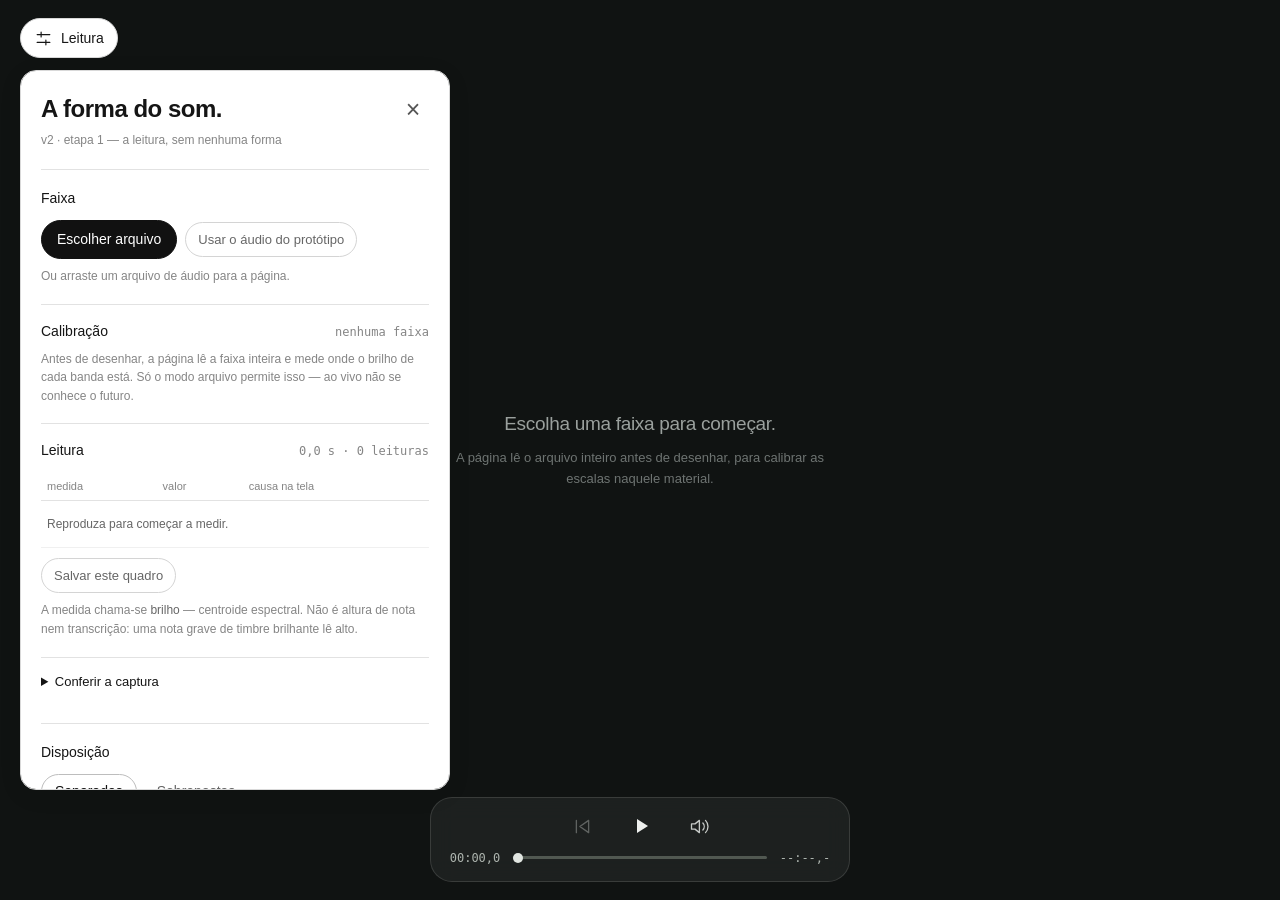
<file: forma-do-som-v2/index.html>
<!doctype html>
<html lang="pt-BR">
<head>
<meta charset="utf-8">
<meta name="viewport" content="width=device-width,initial-scale=1">
<title>A forma do som — v2</title>
<!-- A página do protótipo mora em visual/. Este arquivo existe para que a raiz
     do repositório tenha um index: sem ele, Vercel e GitHub Pages respondem 404
     em "/", porque servem a raiz e não a subpasta. -->
<meta http-equiv="refresh" content="0; url=visual/">
<link rel="canonical" href="visual/">
<style>
  :root { color-scheme: dark }
  body { margin:0; min-height:100vh; display:grid; place-items:center;
         background:#111; color:#eee; font:400 15px/1.6 -apple-system,system-ui,sans-serif;
         padding:24px; text-align:center }
  a { color:#eee }
</style>
</head>
<body>
  <p>Abrindo o protótipo… <a href="visual/">entrar agora</a></p>
</body>
</html>
</file>
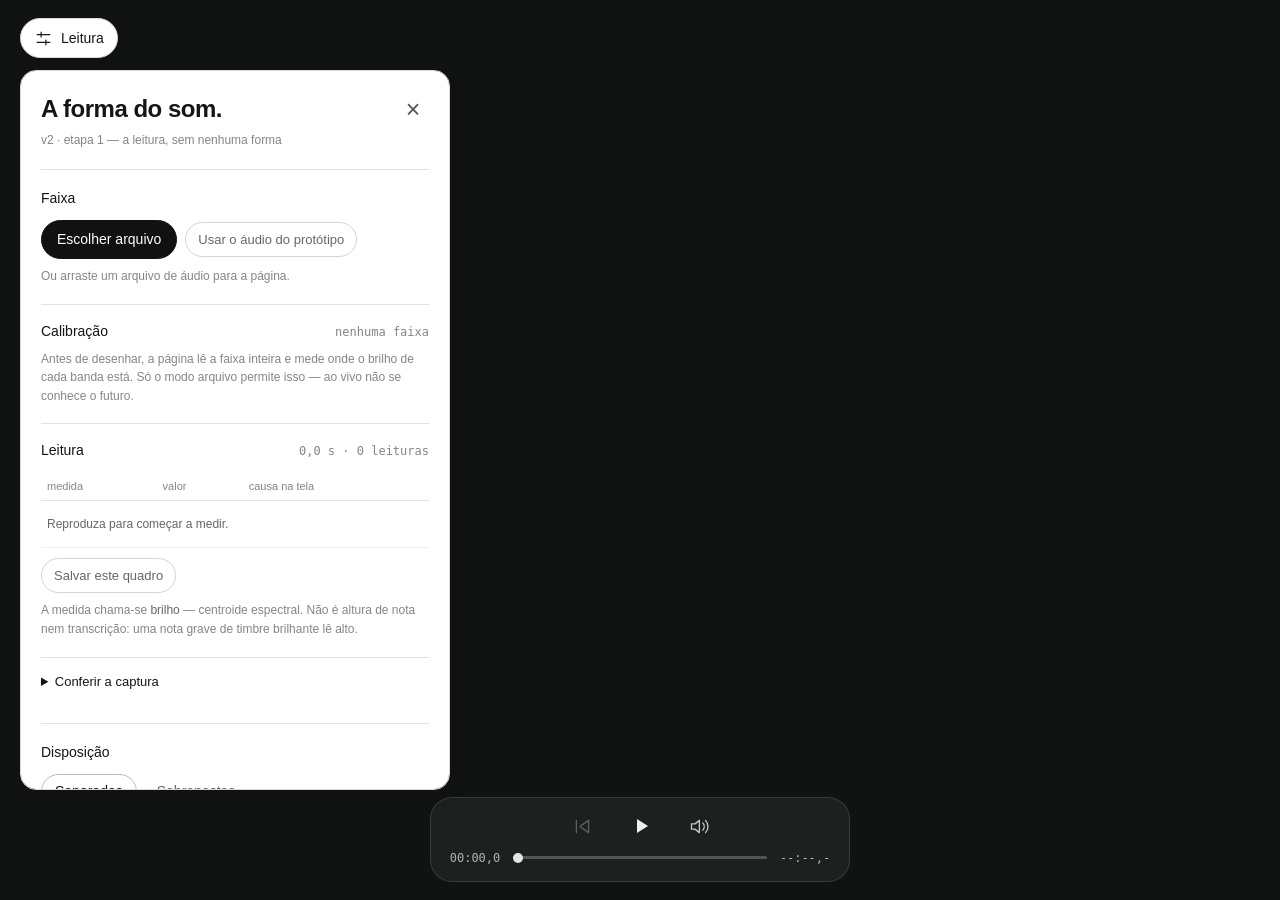
<file: forma-do-som-v2/visual/index.html>
<!doctype html>
<html lang="pt-BR">
<head>
<meta charset="utf-8">
<meta name="viewport" content="width=device-width,initial-scale=1">
<title>A forma do som — v2 · etapa 1</title>
<link rel="stylesheet" href="estilo.css">
</head>
<body>

<button id="alternar-painel" class="alternar-painel" type="button" aria-controls="painel" aria-expanded="true">
  <svg viewBox="0 0 24 24" aria-hidden="true"><path d="M4 7h16M4 17h16M9 4v6M15 14v6"/></svg><span>Leitura</span>
</button>

<aside id="painel" class="painel" aria-label="Painel de leitura">
  <header class="cabecalho-painel">
    <h1>A forma do som.</h1>
    <button id="fechar-painel" type="button" aria-label="Ocultar painel">×</button>
  </header>
  <p class="etapa">v2 · etapa 1 — a leitura, sem nenhuma forma</p>

  <div class="grupo">
    <span class="rotulo">Faixa</span>
    <div class="envio">
      <label class="botao-arquivo" for="arquivo">Escolher arquivo</label>
      <input id="arquivo" type="file" accept="audio/*" class="sr-only">
      <button type="button" id="usar-exemplo" class="botao-texto">Usar o áudio do protótipo</button>
    </div>
    <p class="nota" id="nome-faixa">Ou arraste um arquivo de áudio para a página.</p>
  </div>

  <div class="grupo" id="grupo-calibracao">
    <div class="titulo-grupo"><span class="rotulo">Calibração</span>
      <span class="medidor" id="estado-calibracao">nenhuma faixa</span></div>
    <dl class="calibracao" id="dados-calibracao"></dl>
    <p class="nota">Antes de desenhar, a página lê a faixa inteira e mede onde o brilho de
      cada banda está. Só o modo arquivo permite isso — ao vivo não se conhece o futuro.</p>
  </div>

  <div class="grupo">
    <div class="titulo-grupo">
      <span class="rotulo">Leitura</span>
      <span class="medidor"><span id="relogio-leitura">0,0 s</span> · <span id="contagem-quadros">0 leituras</span></span>
    </div>
    <table class="leitura">
      <thead><tr><th>medida</th><th>valor</th><th>causa na tela</th></tr></thead>
      <tbody id="tabela-leitura"><tr><td colspan="3" class="vazio">Reproduza para começar a medir.</td></tr></tbody>
    </table>
    <div class="envio"><button type="button" id="salvar-quadro" class="botao-texto">Salvar este quadro</button></div>
    <p class="nota">A medida chama-se <strong>brilho</strong> — centroide espectral. Não é altura de nota
      nem transcrição: uma nota grave de timbre brilhante lê alto.</p>
  </div>

  <details class="conferencia">
    <summary>Conferir a captura</summary>
    <dl id="dados-captura"><div><dt>estado</dt><dd>aguardando</dd></div></dl>
    <p class="nota">Compare com o medido em 18/09: o brilho da faixa média-aguda deve ficar
      entre cerca de 855 e 2.913 Hz, e os ataques em torno de 1,6 por segundo.</p>
  </details>

  <div class="grupo">
    <span class="rotulo">Disposição</span>
    <div class="seletor" id="composicao" role="group" aria-label="Disposição das formas">
      <button type="button" data-composicao="separadas" aria-pressed="true">Separadas</button>
      <button type="button" data-composicao="sobrepostas" aria-pressed="false">Sobrepostas</button>
    </div>
    <p class="nota" id="nota-composicao"></p>
  </div>

  <div class="grupo">
    <span class="rotulo">Simetria</span>
    <div class="seletor" id="assimetria" role="group" aria-label="Simetria do contorno">
      <button type="button" data-assimetria="simetrica" aria-pressed="false">Simétrica</button>
      <button type="button" data-assimetria="ornamento" aria-pressed="false">Ornamento</button>
      <button type="button" data-assimetria="medida" aria-pressed="true">Medida</button>
    </div>
    <div class="linha-controle" id="linha-forca">
      <label for="forca-assimetria">Força do desvio</label><output id="valor-forca">0,70</output>
    </div>
    <input id="forca-assimetria" type="range" min="0" max="1.2" step="0.05" value="0.7">
    <p class="nota" id="nota-assimetria"></p>
  </div>

  <div class="grupo">
    <div class="linha-controle"><label for="volume">Volume de escuta</label><output id="valor-volume">60%</output></div>
    <input id="volume" type="range" min="0" max="1" step="0.01" value="0.6">
    <p class="nota">O volume de escuta não altera a leitura.</p>
  </div>
</aside>

<main id="palco">
  <div class="campo" id="campo">
    <canvas id="tela" width="1920" height="1080" role="img"
            aria-label="Duas formas abstratas reagindo ao som"></canvas>
    <p class="aviso-campo" id="aviso-campo">
      <span>Escolha uma faixa para começar.</span>
      <small>A página lê o arquivo inteiro antes de desenhar, para calibrar as escalas naquele material.</small>
    </p>
  </div>
  <div class="alvo-arraste" id="alvo-arraste" hidden><span>Solte o arquivo de áudio</span></div>
</main>

<div class="transporte" id="transporte" role="group" aria-label="Reprodução">
  <div class="botoes">
    <button id="recomecar" class="icone" type="button" aria-label="Voltar ao início" disabled>
      <svg viewBox="0 0 24 24" aria-hidden="true"><path d="M5 5v14M19 5l-10 7 10 7Z"/></svg></button>
    <button id="tocar" class="icone tocar" type="button" aria-label="Reproduzir">
      <svg viewBox="0 0 24 24" aria-hidden="true"><path id="icone-play" d="m9 5 11 7-11 7Z"/><path id="icone-pause" d="M8 5v14M16 5v14" hidden/></svg></button>
    <button id="mudo" class="icone" type="button" aria-label="Silenciar" aria-pressed="false">
      <svg viewBox="0 0 24 24" aria-hidden="true"><path d="M4 9h4l5-4v14l-5-4H4Z"/><path id="icone-som" d="M17 8a6 6 0 0 1 0 8M20 5a10 10 0 0 1 0 14"/><path id="icone-mudo" d="m17 9 5 6m0-6-5 6" hidden/></svg></button>
  </div>
  <div class="linha-tempo">
    <time id="tempo">00:00,0</time>
    <label for="posicao" class="sr-only">Posição do áudio</label>
    <input type="range" id="posicao" min="0" max="100" step="0.1" value="0">
    <span id="duracao">--:--,-</span>
  </div>
</div>

<p id="mensagem" role="status" aria-live="polite" class="mensagem"></p>
<audio id="audio" preload="auto" crossorigin="anonymous"></audio>

<script src="config.js"></script>
<script src="leitura.js"></script>
<script src="pre-analise.js"></script>
<script src="forma.js"></script>
<script src="painel.js"></script>
<script src="pagina.js"></script>
</body>
</html>
</file>
<file: forma-do-som-v2/visual/estilo.css>
/* Layout herdado do v1: painel branco à esquerda, campo #101312, transporte
   discreto embaixo. Só a casca; o conteúdo do painel é outro. */
:root{color-scheme:light;--texto:#151515;--secundario:#666;--sutil:#858585;--linha:#e2e2e2;
      --campo:#101312;--forma:#cccccc;--mono:ui-monospace,SFMono-Regular,Consolas,monospace}
*{box-sizing:border-box}
html,body{width:100%;height:100%;overflow:hidden}
body{margin:0;background:var(--campo);color:var(--texto);
     font:16px/1.5 -apple-system,BlinkMacSystemFont,"Segoe UI",sans-serif}
button,input{font:inherit}button{cursor:pointer;color:inherit}
button:disabled{opacity:.4;cursor:default}
button:focus-visible,input:focus-visible,summary:focus-visible{outline:2px solid #555;outline-offset:4px}
[hidden]{display:none!important}
.sr-only{position:absolute;width:1px;height:1px;overflow:hidden;clip:rect(0,0,0,0)}

/* palco 16:9 */
#palco{position:fixed;inset:0;display:grid;place-items:center}
.campo{width:min(100vw,177.7778dvh);aspect-ratio:16/9;max-height:100dvh;background:var(--campo);
       position:relative;display:grid;place-items:center}
#tela{position:absolute;inset:0;width:100%;height:100%;object-fit:contain}
.envio{display:flex;gap:8px;align-items:center;flex-wrap:wrap;margin-top:10px}
.botao-arquivo{display:inline-flex;align-items:center;background:#111;color:#fff;border:1px solid #111;
  border-radius:22px;padding:8px 15px;font-size:14px;cursor:pointer}
.botao-arquivo:hover{background:#333}
.botao-texto{background:none;border:1px solid #d4d4d4;border-radius:22px;padding:7px 12px;font-size:13px;
  color:var(--secundario)}
.botao-texto:hover{background:#f3f3f3;border-color:#999}
dl.calibracao{margin:12px 0 0;font-size:12px}
dl.calibracao:empty{display:none}
dl.calibracao>div{display:flex;justify-content:space-between;gap:10px;margin:5px 0}
dl.calibracao dt{color:var(--secundario)}
dl.calibracao dd{margin:0;font-family:var(--mono);font-variant-numeric:tabular-nums}
.alvo-arraste{position:fixed;inset:0;z-index:50;display:grid;place-items:center;
  background:#101312e8;color:#cfd4d1;font-size:20px;border:3px dashed #4a524e}
.aviso-campo{display:flex;flex-direction:column;gap:10px;text-align:center;color:#6e7472;
             margin:0;padding:24px;max-width:460px}
.aviso-campo span{font-size:19px;letter-spacing:-.3px;color:#9aa09d}
.aviso-campo small{font-size:13px;line-height:1.6}

/* botão e painel */
.alternar-painel{position:fixed;z-index:30;top:18px;left:20px;display:flex;align-items:center;gap:8px;
  padding:8px 13px;min-height:40px;background:#fff;color:#171717;border:1px solid #d7d7d7;border-radius:22px;font-size:14px}
.alternar-painel svg{width:19px;height:19px;fill:none;stroke:currentColor;stroke-width:1.5;stroke-linecap:round}
.painel{position:fixed;z-index:25;top:70px;left:20px;bottom:110px;width:430px;max-width:calc(100vw - 40px);
  overflow:auto;overscroll-behavior:contain;scrollbar-width:thin;background:#fff;border:1px solid #d9d9d9;
  border-radius:16px;padding:20px;box-shadow:0 5px 24px #00000012}
.cabecalho-painel{display:flex;justify-content:space-between;align-items:center;gap:12px}
.cabecalho-painel h1{font:600 19px/1.3 inherit;letter-spacing:-.5px;margin:0}
.cabecalho-painel button{background:none;border:0;padding:0;width:32px;height:32px;border-radius:16px;
  font-size:25px;font-weight:300;line-height:1;color:#555}
.cabecalho-painel button:hover{background:#f0f0f0}
.etapa{font-size:12px;color:var(--sutil);margin:4px 0 20px}

.grupo{border-top:1px solid var(--linha);padding-top:16px;margin-bottom:18px}
.titulo-grupo{display:flex;align-items:baseline;justify-content:space-between;gap:12px}
.rotulo{font-size:14px;font-weight:500}
.medidor{font:12px var(--mono);color:var(--sutil);font-variant-numeric:tabular-nums}
.nota{font-size:12px;line-height:1.55;color:var(--sutil);margin:8px 0 0}
.nota strong{font-weight:500;color:var(--secundario)}
.seletor{display:flex;gap:6px;margin-top:10px}
.seletor button{border:1px solid transparent;border-radius:20px;background:transparent;color:var(--secundario);
  padding:6px 13px;font-size:14px}
.seletor button:hover{background:#f3f3f3}
.seletor button[aria-pressed=true]{color:var(--texto);border-color:#bdbdbd;background:#fff}

/* tabela de leitura */
table.leitura{width:100%;border-collapse:collapse;margin-top:12px;font-size:12px;
  font-variant-numeric:tabular-nums}
table.leitura th,table.leitura td{text-align:left;padding:5px 6px;border-bottom:1px solid #f0f0f0;vertical-align:top}
table.leitura thead th{font-weight:500;color:var(--sutil);font-size:11px;text-transform:lowercase;
  border-bottom:1px solid var(--linha)}
table.leitura tr.secao th{font-weight:600;color:var(--texto);font-size:11px;text-transform:uppercase;
  letter-spacing:.04em;padding:12px 6px 4px;border-bottom:0}
table.leitura tr.secao small{font-weight:400;text-transform:none;letter-spacing:0;color:var(--sutil);margin-left:6px}
table.leitura tbody td:first-child{color:var(--secundario);white-space:nowrap}
table.leitura tbody td:first-child small{color:var(--sutil);font-size:10px}
table.leitura td small{display:block;font-family:inherit;font-size:10px;color:var(--sutil);white-space:nowrap;font-weight:400}
table.leitura td.causa{text-align:right}
table.leitura td.causa b{font-family:var(--mono);font-weight:500}
table.leitura small.parcial{color:#9a6a00}
table.leitura small.sem-confianca{color:#a33}
table.leitura td.n{font-family:var(--mono);white-space:nowrap}
table.leitura td.n small{display:block;font-family:inherit;font-size:10px;color:var(--sutil);white-space:nowrap}
table.leitura td.c{color:var(--secundario)}
table.leitura td.c.parcial{color:#9a6a00}
table.leitura td.c.sem-confianca{color:#a33;font-weight:500}
table.leitura td.vazio{color:var(--sutil);padding:14px 6px}
table.leitura i{color:var(--sutil)}

.conferencia{border-top:1px solid var(--linha);font-size:13px;margin-bottom:18px}
.conferencia summary{padding:14px 0;cursor:pointer}
.conferencia dl{margin:0 0 10px;font-size:12px}
.conferencia dl>div{display:flex;justify-content:space-between;gap:10px;margin:6px 0}
.conferencia dt{color:var(--secundario)}
.conferencia dd{margin:0;font-family:var(--mono);font-variant-numeric:tabular-nums}

.linha-controle{display:flex;align-items:center;justify-content:space-between;gap:12px;margin-bottom:6px}
.linha-controle label{font-size:14px;font-weight:500}
.linha-controle output{font-size:14px;font-variant-numeric:tabular-nums}
input[type=range]{--progresso:0%;appearance:none;-webkit-appearance:none;width:100%;height:6px;border:0;
  border-radius:6px;display:block;background:linear-gradient(to right,#111 var(--progresso),#e4e4e2 var(--progresso));
  margin:14px 0;cursor:pointer}
input[type=range]::-webkit-slider-thumb{appearance:none;-webkit-appearance:none;width:18px;height:18px;
  background:#fff;border:2px solid #111;border-radius:50%}
input[type=range]::-moz-range-thumb{width:14px;height:14px;background:#fff;border:2px solid #111;border-radius:50%}

/* transporte */
.transporte{position:fixed;z-index:20;bottom:18px;left:50%;transform:translateX(-50%);width:420px;
  max-width:calc(100vw - 32px);padding:8px 18px 12px;background:rgba(30,33,32,.94);
  border:1px solid #ffffff20;border-radius:22px;color:#d9dcd9;backdrop-filter:blur(12px)}
.botoes{display:flex;justify-content:center;align-items:center;gap:20px}
.icone{display:grid;place-items:center;width:36px;height:36px;padding:8px;border:0;border-radius:50%;
  background:transparent;color:#c6cac7}
.icone:hover{background:#ffffff12;color:#fff}
.icone svg{width:21px;height:21px;fill:none;stroke:currentColor;stroke-width:1.5;stroke-linecap:round;stroke-linejoin:round}
.icone.tocar{width:40px;height:40px;color:#eef0ee}
.icone.tocar svg{width:24px;height:24px}
.icone.tocar #icone-play{fill:currentColor;stroke:none}
.icone.tocar #icone-pause{stroke-width:3}
.icone[aria-pressed=true]{color:#fff;background:#ffffff13}
.linha-tempo{display:flex;align-items:center;gap:12px;font:12px var(--mono);color:#adb4ae;
  font-variant-numeric:tabular-nums}
.linha-tempo time,.linha-tempo>span{white-space:nowrap;min-width:52px;text-align:center}
.linha-tempo #posicao{flex:1;min-width:0;height:3px;margin:10px 0;
  background:linear-gradient(to right,#c6cdc7 var(--progresso),#515851 var(--progresso))}
.linha-tempo #posicao::-webkit-slider-thumb{width:10px;height:10px;border:0;background:#e1e6e1}
.linha-tempo #posicao::-moz-range-thumb{width:10px;height:10px;border:0;background:#e1e6e1}

.mensagem{position:fixed;z-index:40;left:50%;bottom:96px;transform:translateX(-50%);margin:0;
  padding:8px 16px;border-radius:18px;background:#fff;border:1px solid #d7d7d7;font-size:13px;max-width:70vw}
.mensagem:empty{display:none}

@media(max-width:900px){
  .painel{top:62px;left:12px;bottom:112px;width:calc(100vw - 24px);padding:18px}
  .alternar-painel{top:12px;left:12px}
  .transporte{bottom:12px}
  table.leitura{font-size:11px}
}
</file>
